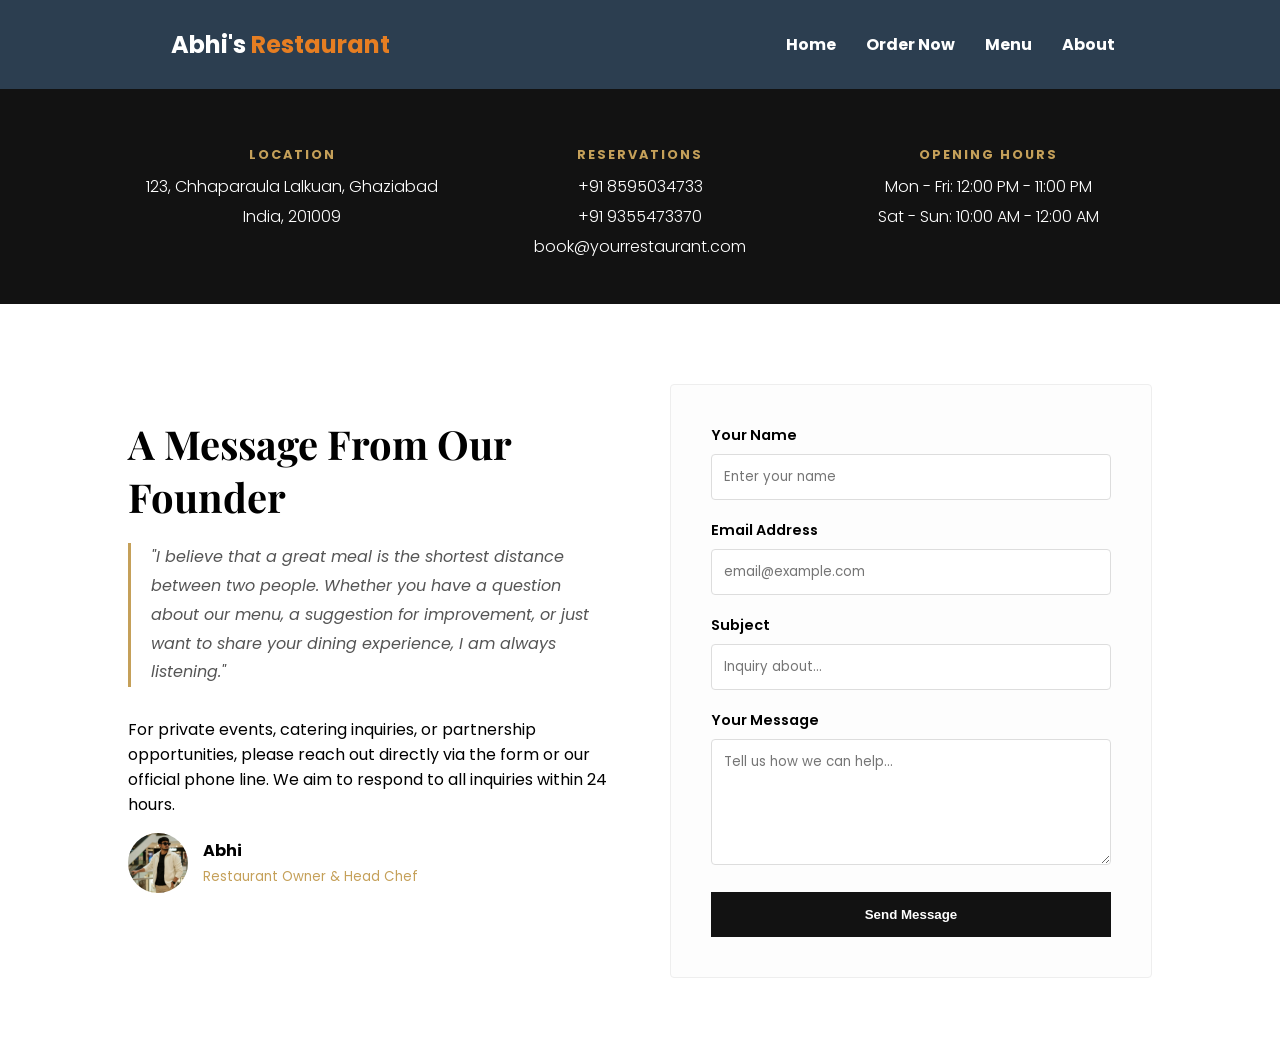
<file: My project/contect.html>
<!DOCTYPE html>
<html lang="en">
<head>
    <meta charset="UTF-8">
    <meta name="viewport" content="width=device-width, initial-scale=1.0">
    <title>Abhi's Restaurant | Authentic Flavors</title>
    <link href="https://fonts.googleapis.com/css2?family=Playfair+Display:wght@700&family=Poppins:wght@300;400;600&display=swap" rel="stylesheet">
    <style>
        :root {
            --primary: #c5a059; /* Elegant Gold */
            --bg-dark: #121212;
            --text-light: #ffffff;
            --text-muted: #a0a0a0;
        }

        body { margin: 0; font-family: 'Poppins', sans-serif; background: #fff; }

        /* Quick Info Bar */
        .info-bar {
            display: grid;
            grid-template-columns: repeat(auto-fit, minmax(250px, 1fr));
            background: var(--bg-dark);
            color: white;
            padding: 40px 10%;
            text-align: center;
            gap: 20px;
        }

        .info-item h4 { color: var(--primary); margin-bottom: 10px; text-transform: uppercase; font-size: 0.8rem; letter-spacing: 2px; }
        .info-item p { margin: 5px 0; font-weight: 300; }

        /* Main Contact Section */
        .contact-container {
            display: grid;
            grid-template-columns: 1fr 1fr;
            padding: 80px 10%;
            gap: 60px;
            align-items: start;
        }

        /* Owner Profile Side */
        .owner-side h2 { font-family: 'Playfair Display', serif; font-size: 2.5rem; margin-bottom: 20px; }
        .owner-note { font-style: italic; color: #555; line-height: 1.8; border-left: 3px solid var(--primary); padding-left: 20px; margin-bottom: 30px; }
        .owner-meta { display: flex; align-items: center; gap: 15px; }
        .owner-avatar { width: 60px; height: 60px; border-radius: 50%; background: #eee; object-fit: cover; }

        /* Form Side */
        .form-side { background: #fdfdfd; padding: 40px; border: 1px solid #eee; border-radius: 4px; }
        .form-group { margin-bottom: 20px; }
        .form-group label { display: block; font-size: 0.9rem; margin-bottom: 8px; font-weight: 600; }
        .form-group input, .form-group textarea {
            width: 100%; padding: 12px; border: 1px solid #ddd; border-radius: 4px; font-family: inherit; box-sizing: border-box;
        }
        .submit-btn {
            background: var(--bg-dark); color: white; padding: 15px 30px; border: none; 
            cursor: pointer; width: 100%; font-weight: 600; transition: 0.3s;
        }
        .submit-btn:hover { background: var(--primary); }

        @media (max-width: 900px) {
            .contact-container { grid-template-columns: 1fr; padding: 40px 5%; }
        }
        header {
    background: #2c3e50;
    color: #fff;
    padding: 1rem 0;
    width: 100%;
    top: 0;
    z-index: 1000;
}

nav {
    display: flex;
    justify-content: space-around;
    align-items: center;
    margin-right: -20px;
}
.logo { font-size: 1.5rem; font-weight: bold; }
.logo span { color: #e67e22; }

nav ul { display: flex; list-style: none; }
nav ul li { margin: 0 15px; }
nav ul li a { color: white; text-decoration: none; font-weight: bold; }
    </style>
</head>
<body>
 <header>
        <nav>
            <div class="logo">Abhi's <span>Restaurant</span></div>
            <ul>
                <li><a href="C:\Users\shiva\OneDrive\Desktop\shivanshd\My project\index.html">Home</a></li>
                   <li><a href="C:\Users\shiva\OneDrive\Desktop\shivanshd\My project\crm.html">Order Now</a></li>
                <li><a href="#menu">Menu</a></li>
                <li><a href="C:\Users\shiva\OneDrive\Desktop\shivanshd\My project\about.html">About</a></li>
            
            </ul>
        </nav>
    </header>
    <div class="info-bar">
        <div class="info-item">
            <h4>Location</h4>
            <p>123, Chhaparaula Lalkuan, Ghaziabad</p>
            <p>India, 201009</p>
        </div>
        <div class="info-item">
            <h4>Reservations</h4>
            <p>+91 8595034733</p>
            <p>+91 9355473370</p>
            <p>book@yourrestaurant.com</p>
        </div>
        <div class="info-item">
            <h4>Opening Hours</h4>
            <p>Mon - Fri: 12:00 PM - 11:00 PM</p>
            <p>Sat - Sun: 10:00 AM - 12:00 AM</p>
        </div>
    </div>

    <section class="contact-container">
        
        <div class="owner-side">
            <h2>A Message From Our Founder</h2>
            <p class="owner-note">
                "I believe that a great meal is the shortest distance between two people. Whether you have a question about our menu, a suggestion for improvement, or just want to share your dining experience, I am always listening."
            </p>
            <p>For private events, catering inquiries, or partnership opportunities, please reach out directly via the form or our official phone line. We aim to respond to all inquiries within 24 hours.</p>
            
            <div class="owner-meta">
                <img src="update.jpeg" alt="Owner Name" class="owner-avatar">
                <div>
                    <strong>Abhi</strong><br>
                    <small style="color: var(--primary);">Restaurant Owner & Head Chef</small>
                </div>
            </div>
        </div>

        <div class="form-side">
            <form action="#">
                <div class="form-group">
                    <label>Your Name</label>
                    <input type="text" placeholder="Enter your name" required>
                </div>
                <div class="form-group">
                    <label>Email Address</label>
                    <input type="email" placeholder="email@example.com" required>
                </div>
                <div class="form-group">
                    <label>Subject</label>
                    <input type="text" placeholder="Inquiry about...">
                </div>
                <div class="form-group">
                    <label>Your Message</label>
                    <textarea rows="5" placeholder="Tell us how we can help..."></textarea>
                </div>
                <button type="submit" class="submit-btn">Send Message</button>
            </form>
        </div>

    </section>

</body>
</html>
</file>
